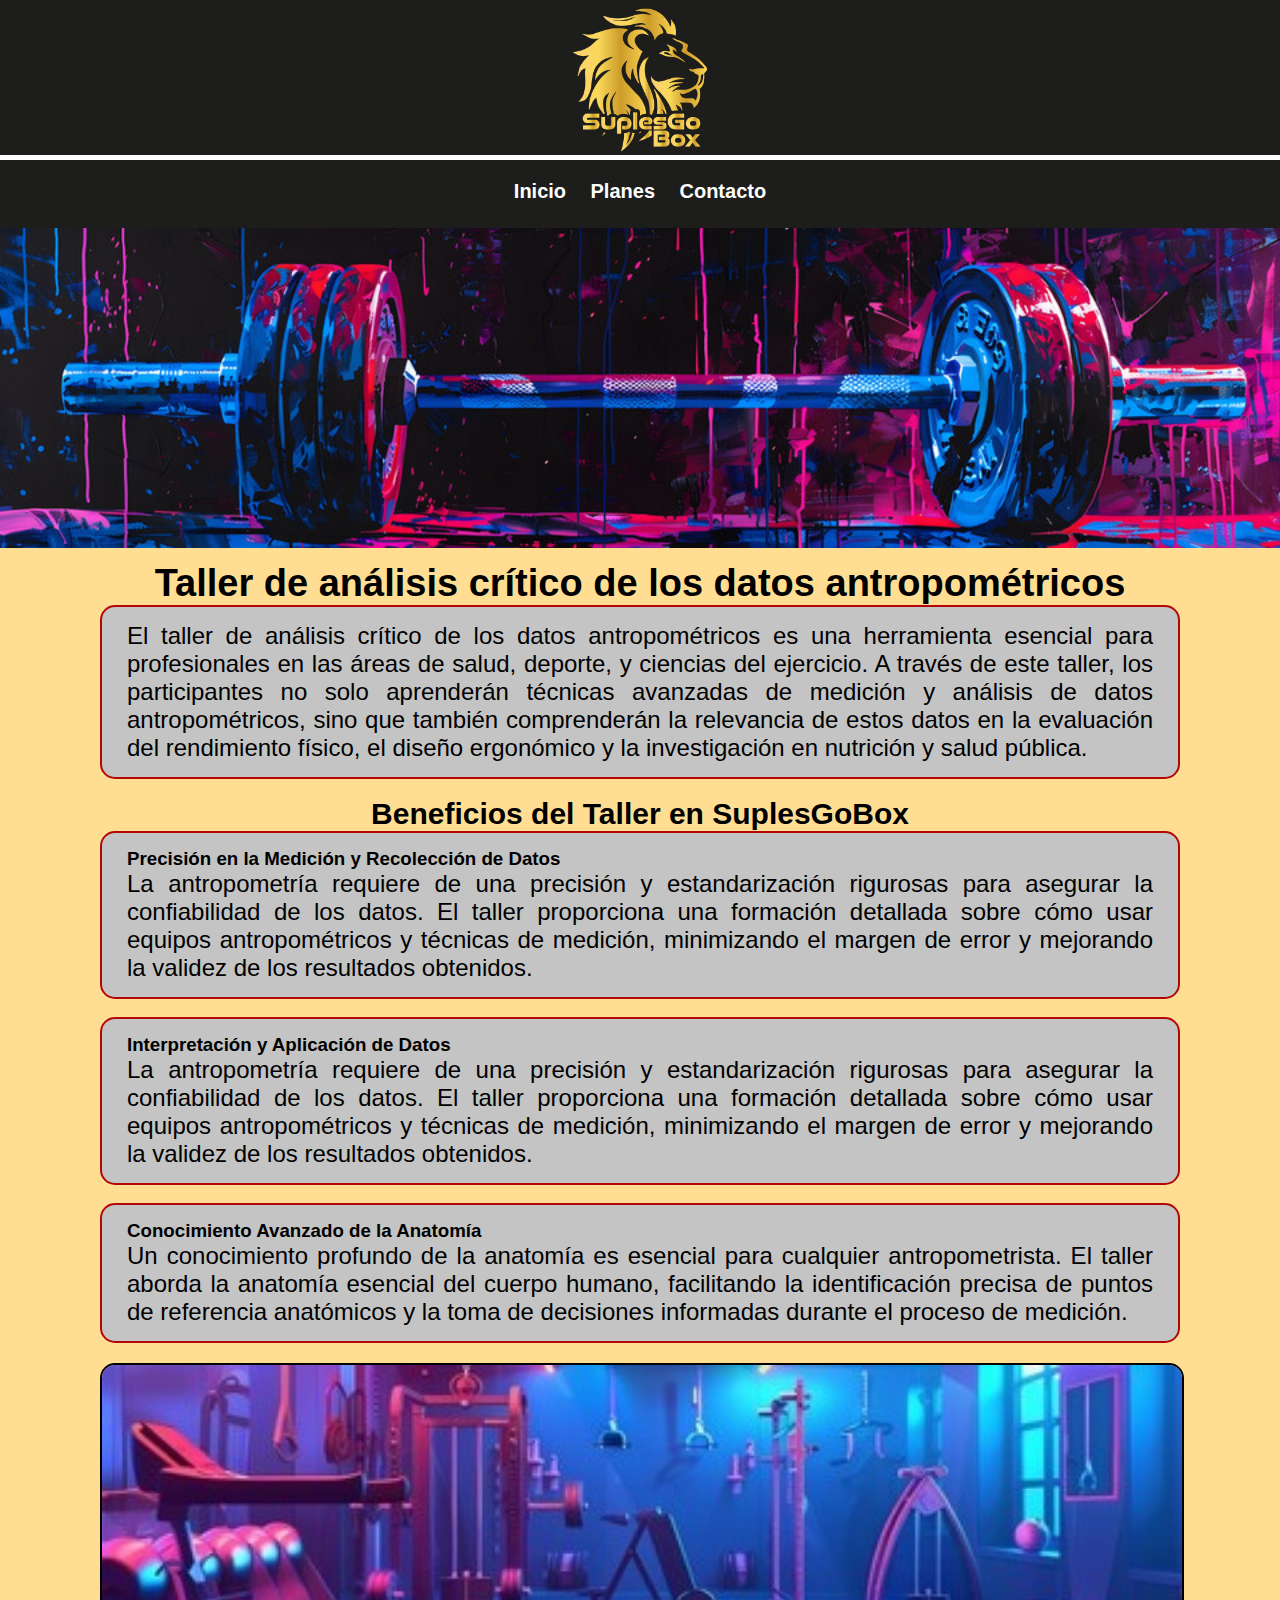
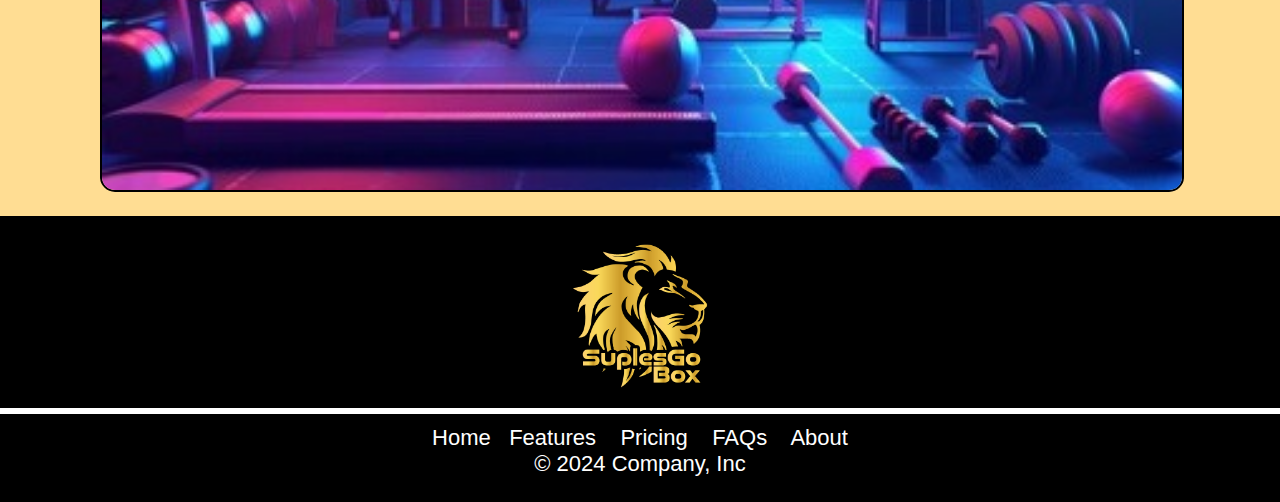
<file: index.html>
<!DOCTYPE html>
<html lang="en">
<head>
    <meta name="Author" content="MLopez"/>
    <meta charset="UTF-8" />
    <meta name="viewport" content="width=device-width, initial-scale=1.0" />
    <title>Contacto</title>
    <link href="css/estilos.css" rel="stylesheet" type="text/css"/>
</head>
<body>
    
    <header>
        <img src="imagenes/logo.webp" alt="No Encontrado" />
    
        <nav>
            <ul>
                <li><a href="index.html">Inicio</a></li>
                <li><a href="planes.html">Planes</a></li>
                <li><a href="contacto.html">Contacto</a></li>
            </ul>
        </nav>
    </header>

    

    <main>
        <img src="imagenes/inicio.jpg" width="100%" alt="No Encontrada" />

        <article>
            <h1>Taller de análisis crítico de los datos antropométricos</h1>
            
            <section>
                <p>
                    El taller de análisis crítico de los datos antropométricos es una herramienta esencial para profesionales en las áreas de salud, deporte, y ciencias del ejercicio. A través de este taller, los participantes no solo aprenderán técnicas avanzadas de medición y análisis de datos antropométricos, sino que también comprenderán la relevancia de estos datos en la evaluación del rendimiento físico, el diseño ergonómico y la investigación en nutrición y salud pública.
                <p/>
            </section>

            <br/>

            <h2>Beneficios del Taller en SuplesGoBox</h2>
            <section>
                <h3>Precisión en la Medición y Recolección de Datos</h3>
                <p>
                    La antropometría requiere de una precisión y estandarización rigurosas para asegurar la confiabilidad de los datos. El taller proporciona una formación detallada sobre cómo usar equipos antropométricos y técnicas de medición, minimizando el margen de error y mejorando la validez de los resultados obtenidos.
                </p>
            </section>
            
            <br/>

            <section>
                <h3>Interpretación y Aplicación de Datos</h3>
                <p>
                    La antropometría requiere de una precisión y estandarización rigurosas para asegurar la confiabilidad de los datos. El taller proporciona una formación detallada sobre cómo usar equipos antropométricos y técnicas de medición, minimizando el margen de error y mejorando la validez de los resultados obtenidos.
                </p>
            </section>
            
            <br/>

            <section>
                <h3>Conocimiento Avanzado de la Anatomía</h3>
                <p>
                    Un conocimiento profundo de la anatomía es esencial para cualquier antropometrista. El taller aborda la anatomía esencial del cuerpo humano, facilitando la identificación precisa de puntos de referencia anatómicos y la toma de decisiones informadas durante el proceso de medición​​.
                </p>
            </section>

            <figure>
                <img src="imagenes/gym.jpg" width="100%" alt="No Encontrada" />
            </figure>
        </article>


    </main>



    <footer class="footer1">
        <center>
            <img src="imagenes/logo.webp" alt="No Encontrada"/><br/>
            <hr/>
            <a href="">Home</a>&nbsp;&nbsp;
            <a href="">Features</a> &nbsp;&nbsp;
            <a href="">Pricing</a> &nbsp;&nbsp;
            <a href="">FAQs</a> &nbsp;&nbsp;
            <a href="">About</a>
            <br/>
            <a href="">© 2024 Company, Inc</a>
        </center>
    </footer>

</body>
</html>
</file>
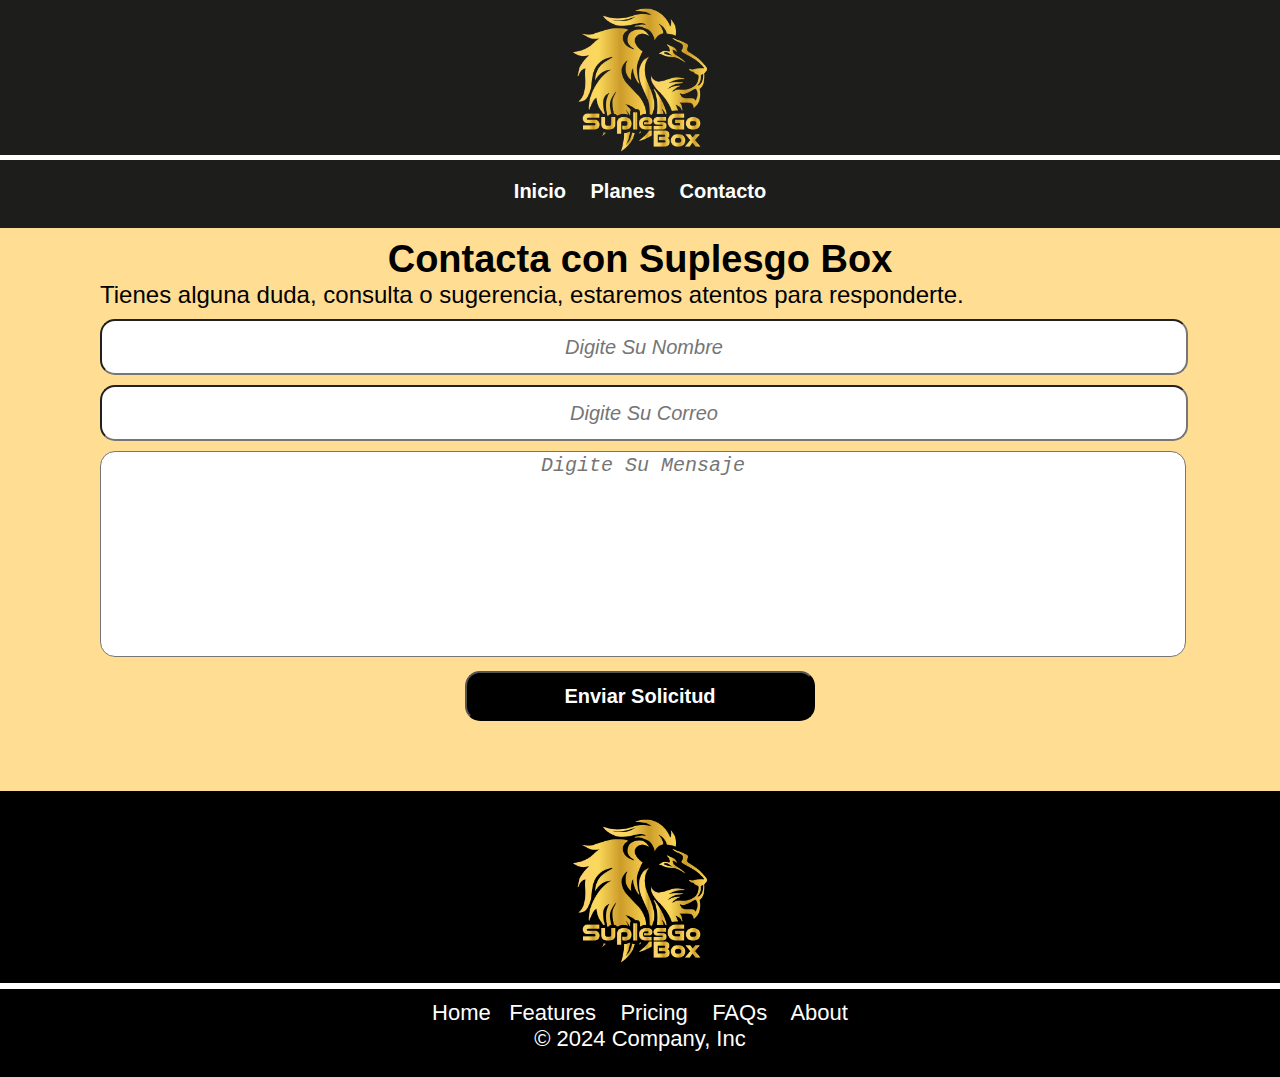
<file: contacto.html>
<!DOCTYPE html>
<html lang="en">
<head>
    <meta name="Author" content="MLopez"/>
    <meta charset="UTF-8" />
    <meta name="viewport" content="width=device-width, initial-scale=1.0" />
    <title>Home</title>
    <link href="css/estilos.css" rel="stylesheet" type="text/css"/>
</head>
<body>
    
    <header>
        <img src="imagenes/logo.webp" alt="No Encontrado" />
    
        <nav>
            <ul>
                <li><a href="index.html">Inicio</a></li>
                <li><a href="planes.html">Planes</a></li>
                <li><a href="contacto.html">Contacto</a></li>
            </ul>
        </nav>
    </header>

    
    <main>
        <article>

            <h1>Contacta con Suplesgo Box</h1>
            <p>Tienes alguna duda, consulta o sugerencia, estaremos atentos para responderte.</p>
            <form action="" method="POST">
                <input type="text" placeholder="Digite Su Nombre" maxlength="50" required   class="control" />
                <br/>
                <input type="email" placeholder="Digite Su Correo" required  class="control"/>
                <br/>
                <textarea placeholder="Digite Su Mensaje" required  class="controlArea" ></textarea>
            
                <br/>
                <center>
                    <input type="submit" value="Enviar Solicitud" class="boton"/>
                </center>
            </form>

        </article>
    </main>
    

    <footer class="footer2">
        <center>
            <img src="imagenes/logo.webp" alt="No Encontrada"/><br/>
            <hr/>
            <a href="">Home</a>&nbsp;&nbsp;
            <a href="">Features</a> &nbsp;&nbsp;
            <a href="">Pricing</a> &nbsp;&nbsp;
            <a href="">FAQs</a> &nbsp;&nbsp;
            <a href="">About</a>
            <br/>
            <a href="">© 2024 Company, Inc</a>
        </center>
    </footer>

</body>
</html>
</file>
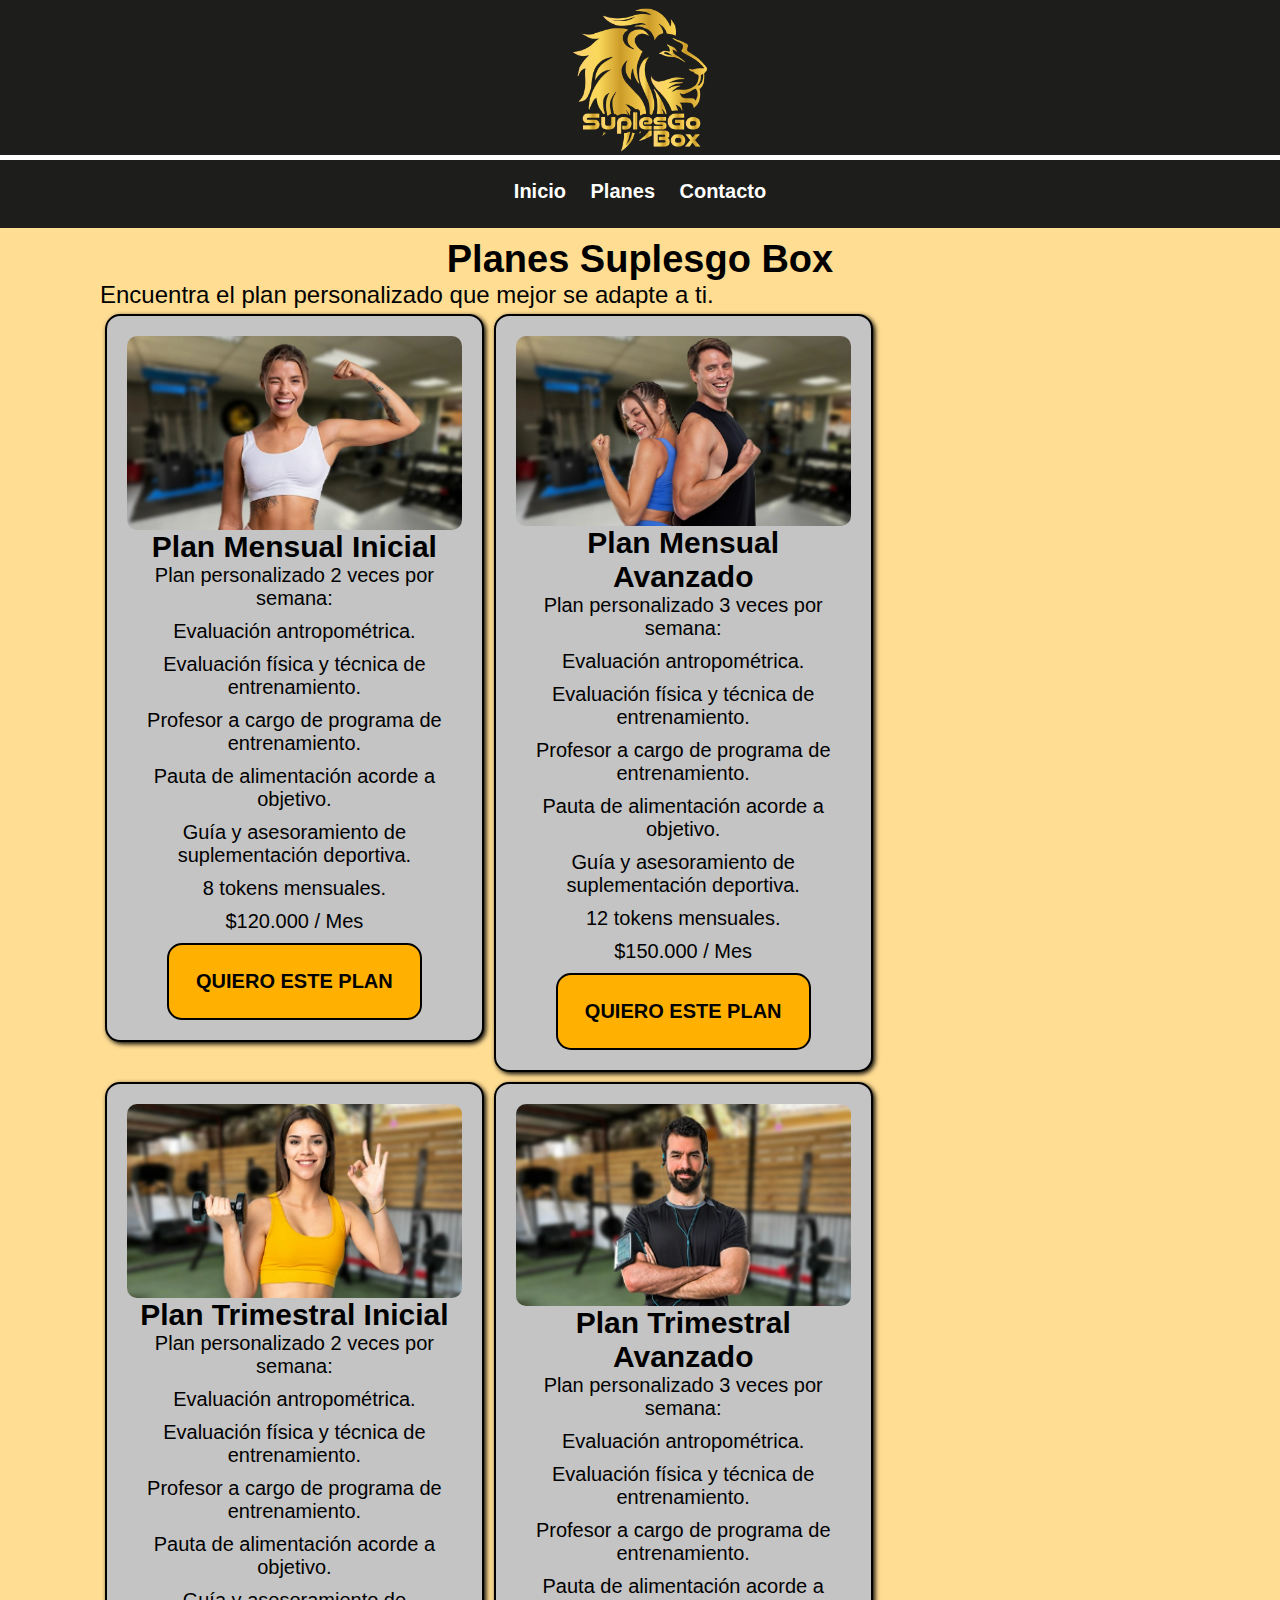
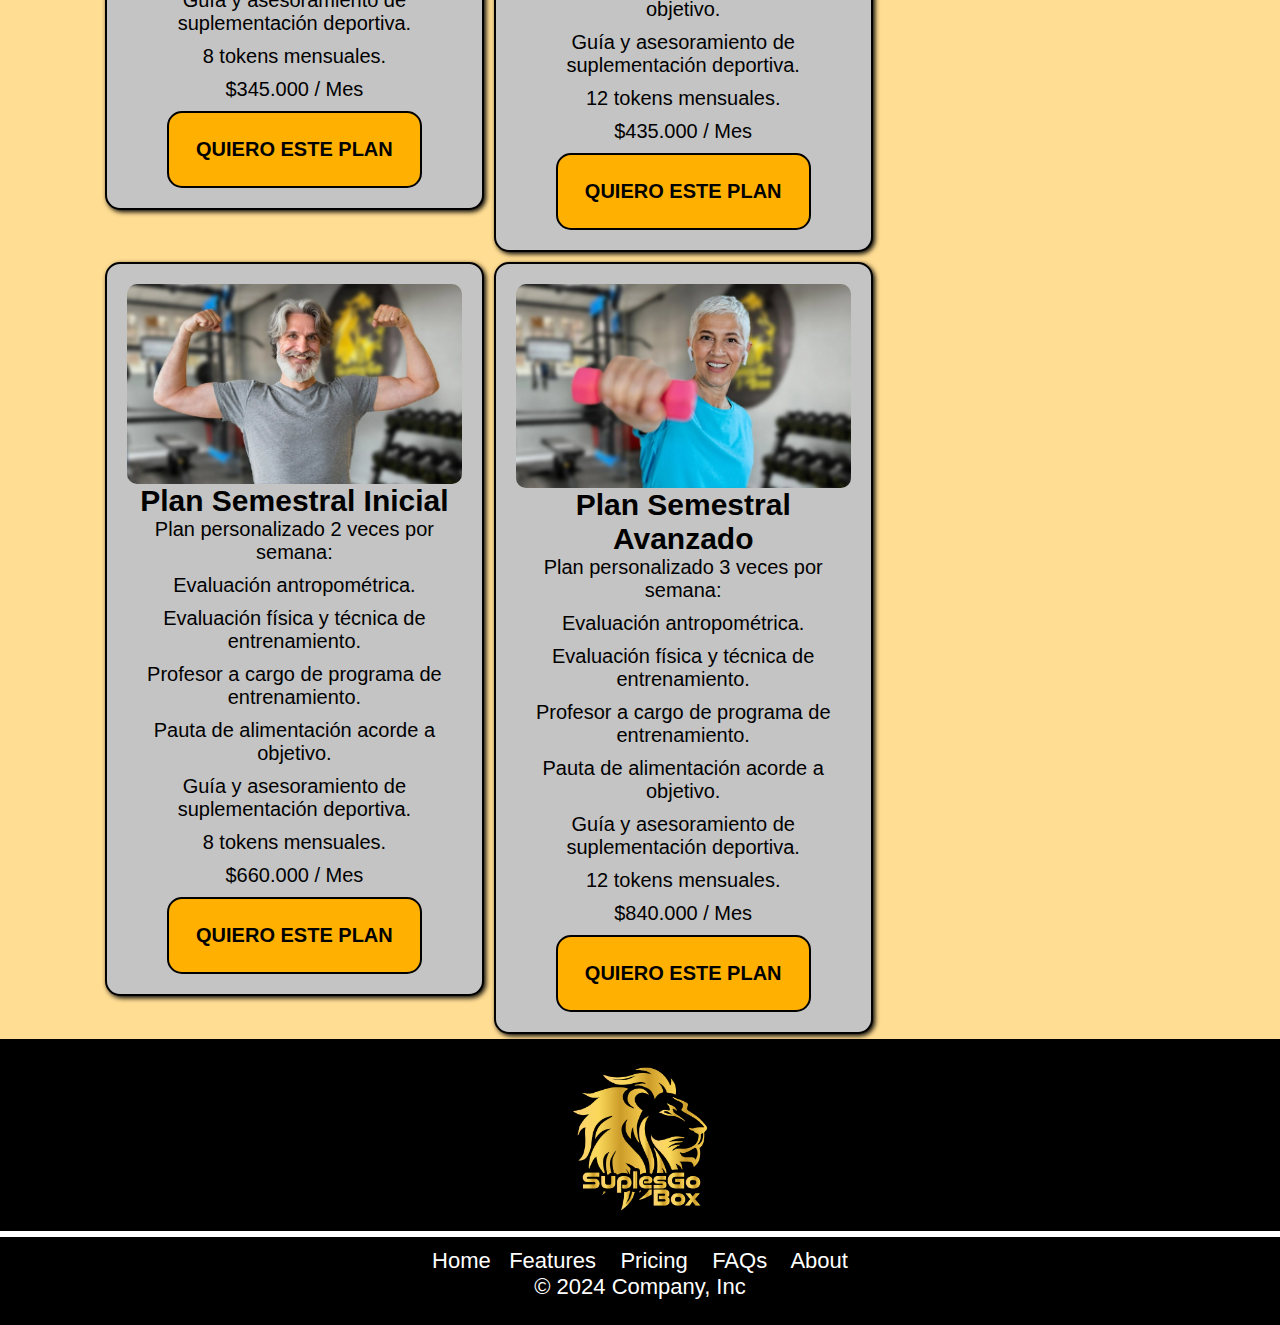
<file: planes.html>
<!DOCTYPE html>
<html lang="en">
<head>
    <meta name="Author" content="MLopez"/>
    <meta charset="UTF-8" />
    <meta name="viewport" content="width=device-width, initial-scale=1.0" />
    <title>Planes</title>
    <link href="css/estilos.css" rel="stylesheet" type="text/css"/>
</head>
<body>
    
    <header>
        <img src="imagenes/logo.webp" alt="No Encontrado" />
    
        <nav>
            <ul>
                <li><a href="index.html">Inicio</a></li>
                <li><a href="planes.html">Planes</a></li>
                <li><a href="contacto.html">Contacto</a></li>
            </ul>
        </nav>
    </header>

    

    <main>
        <article>
            <h1>Planes Suplesgo Box</h1>
            <p>Encuentra el plan personalizado que mejor se adapte a ti.<p/>
            
            <div class="cajaPlan">
                <img src="imagenes/mensual_inicial.png" alt="No Encontrado" class="foto"/>
                <p class="textoPlan">
                    <h2>Plan Mensual Inicial</h2>
                    <ul>
                        <li class="textoPlan">Plan personalizado 2 veces por semana:</li>
                        <li class="textoPlan">Evaluación antropométrica.</li>
                        <li class="textoPlan">Evaluación física y técnica de entrenamiento.</li>
                        <li class="textoPlan">Profesor a cargo de programa de entrenamiento.</li>
                        <li class="textoPlan">Pauta de alimentación acorde a objetivo.</li>
                        <li class="textoPlan">Guía y asesoramiento de suplementación deportiva.</li>
                        <li class="textoPlan">8 tokens mensuales.</li>
                        <li class="textoPlan">$120.000 / Mes</li>
                        <li class="textoBtn">
                            QUIERO ESTE PLAN
                        </li>
                    </ul>
                </p>
            </div>
            
            <div class="cajaPlan">
                <img src="imagenes/mensual_avanzado.png" alt="No Encontrado" class="foto"/>
                <p class="textoPlan">
                    <h2>Plan Mensual Avanzado</h2>
                    <ul>
                        <li class="textoPlan">Plan personalizado 3 veces por semana:</li>
                        <li class="textoPlan">Evaluación antropométrica.</li>
                        <li class="textoPlan">Evaluación física y técnica de entrenamiento.</li>
                        <li class="textoPlan">Profesor a cargo de programa de entrenamiento.</li>
                        <li class="textoPlan">Pauta de alimentación acorde a objetivo.</li>
                        <li class="textoPlan">Guía y asesoramiento de suplementación deportiva.</li>
                        <li class="textoPlan">12 tokens mensuales.</li>
                        <li class="textoPlan">$150.000 / Mes</li>
                        <li class="textoBtn">
                            QUIERO ESTE PLAN
                        </li>
                    </ul>
                </p>
            </div>

            <div class="cajaPlan">
                <img src="imagenes/trimestral_inicial.png" alt="No Encontrado" class="foto"/>
                <p class="textoPlan">
                    <h2>Plan Trimestral Inicial</h2>
                    <ul>
                        <li class="textoPlan">Plan personalizado 2 veces por semana:</li>
                        <li class="textoPlan">Evaluación antropométrica.</li>
                        <li class="textoPlan">Evaluación física y técnica de entrenamiento.</li>
                        <li class="textoPlan">Profesor a cargo de programa de entrenamiento.</li>
                        <li class="textoPlan">Pauta de alimentación acorde a objetivo.</li>
                        <li class="textoPlan">Guía y asesoramiento de suplementación deportiva.</li>
                        <li class="textoPlan">8 tokens mensuales.</li>
                        <li class="textoPlan">$345.000 / Mes</li>
                        <li class="textoBtn">
                            QUIERO ESTE PLAN
                        </li>
                    </ul>
                </p>
            </div>



            <div class="cajaPlan">
                <img src="imagenes/trimestral_avanzado.png" alt="No Encontrado" class="foto"/>
                <p class="textoPlan">
                    <h2>Plan Trimestral Avanzado</h2>
                    <ul>
                        <li class="textoPlan">Plan personalizado 3 veces por semana:</li>
                        <li class="textoPlan">Evaluación antropométrica.</li>
                        <li class="textoPlan">Evaluación física y técnica de entrenamiento.</li>
                        <li class="textoPlan">Profesor a cargo de programa de entrenamiento.</li>
                        <li class="textoPlan">Pauta de alimentación acorde a objetivo.</li>
                        <li class="textoPlan">Guía y asesoramiento de suplementación deportiva.</li>
                        <li class="textoPlan">12 tokens mensuales.</li>
                        <li class="textoPlan">$435.000 / Mes</li>
                        <li class="textoBtn">
                            QUIERO ESTE PLAN
                        </li>
                    </ul>
                </p>
            </div>

            <div class="cajaPlan">
                <img src="imagenes/semestral_inicial.png" alt="No Encontrado" class="foto"/>
                <p class="textoPlan">
                    <h2>Plan Semestral Inicial</h2>
                    <ul>
                        <li class="textoPlan">Plan personalizado 2 veces por semana:</li>
                        <li class="textoPlan">Evaluación antropométrica.</li>
                        <li class="textoPlan">Evaluación física y técnica de entrenamiento.</li>
                        <li class="textoPlan">Profesor a cargo de programa de entrenamiento.</li>
                        <li class="textoPlan">Pauta de alimentación acorde a objetivo.</li>
                        <li class="textoPlan">Guía y asesoramiento de suplementación deportiva.</li>
                        <li class="textoPlan">8 tokens mensuales.</li>
                        <li class="textoPlan">$660.000 / Mes</li>
                        <li class="textoBtn">
                            QUIERO ESTE PLAN
                        </li>
                    </ul>
                </p>
            </div>

            <div class="cajaPlan">
                <img src="imagenes/semestral_avanzado.png" alt="No Encontrado" class="foto"/>
                <p class="textoPlan">
                    <h2>Plan Semestral Avanzado</h2>
                    <ul>
                        <li class="textoPlan">Plan personalizado 3 veces por semana:</li>
                        <li class="textoPlan">Evaluación antropométrica.</li>
                        <li class="textoPlan">Evaluación física y técnica de entrenamiento.</li>
                        <li class="textoPlan">Profesor a cargo de programa de entrenamiento.</li>
                        <li class="textoPlan">Pauta de alimentación acorde a objetivo.</li>
                        <li class="textoPlan">Guía y asesoramiento de suplementación deportiva.</li>
                        <li class="textoPlan">12 tokens mensuales.</li>
                        <li class="textoPlan">$840.000 / Mes</li>
                        <li class="textoBtn">
                            QUIERO ESTE PLAN
                        </li>
                    </ul>
                </p>
            </div>

        </article>
    </main>



    <footer class="footer1">
        <center>
            <img src="imagenes/logo.webp" alt="No Encontrada"/><br/>
            <hr/>
            <a href="">Home</a>&nbsp;&nbsp;
            <a href="">Features</a> &nbsp;&nbsp;
            <a href="">Pricing</a> &nbsp;&nbsp;
            <a href="">FAQs</a> &nbsp;&nbsp;
            <a href="">About</a>
            <br/>
            <a href="">© 2024 Company, Inc</a>
        </center>
    </footer>

</body>
</html>
</file>
<file: css/estilos.css>
html, body, h1,h2,h3,ul,li,a,p,figure{
    margin: 0;
    padding: 0;
    font-family: Calibri,Arial;
}

body{
    background-color: #ffdd93;
}

header{
    background-color: #1d1d1b;
    padding-top: 5px;
    padding-bottom: 5px;
}

header img{
    display: block;
    margin-left: auto;
    margin-right: auto;
    width: 150px;
}

nav{
    background-color: #1d1d1b;
    padding-top: 20px;
    padding-bottom: 20px;
    border-top: 5px solid #ffffffff;
    text-align: center;
}

nav ul li{
    display: inline-block;
    text-align: center;
}

nav a{
    text-decoration: none;
    font-size: 20px;
    color: #ffffff;
    font-weight: bold;
    padding-left: 10px;
    padding-right: 10px;
}

nav a:hover{
    background-color: #ffb000;
    padding-top: 20px;
    padding-bottom: 20px;
}

article{
    padding-top: 10px;
    padding-bottom: 10px;
    padding-left: 100px;
    padding-right: 100px;
}

article h1{
    font-size: 38px;
    text-align: center;
}

article h2{
    font-size: 30px;
}

article p{
    font-size: 24px;
    text-align: justify;
}

article section{
    border: 2px solid #b40808;
    background-color: #c4c4c4;
    padding-left: 25px;
    padding-right: 25px;
    padding-top: 15px;
    padding-bottom: 15px;
    border-radius: 15px;
}

figure img{
    border-radius: 15px;
    border: 2px solid #000000;
    margin-top: 20px;
}

footer{
    clear:left;
    background-color: #000000;
    padding-top: 25px;
    padding-bottom: 25px;
    font-size: 22px;
}

footer img{
    width: 150px;

}

footer hr{
    border:3px solid #ffffff;
}

footer a{
    color: #ffffff;
    text-decoration: none;
}

.footer1{
    clear: both;
    margin-top: 10px;
}

.footer2{
    clear: both;
    margin-top: 50px;
}

.cajaPlan{
    background-color: #c4c4c4;
    width: 31%;
    margin: 5px;
    float: left;
    font-size: 14px;
    border: 2px solid #000;
    border-radius: 15px;
    box-shadow: 2px 2px 5px #000;
    padding: 20px;
}

.foto{
    width: 100%;
    float: left;
    border-radius: 10px;
}

h2{
    text-align: center;
}

.textoPlan{
    font-size: 20px;
    text-align: center;
    list-style: none;
    padding-left: 3px;
    padding-right: 3px;
    padding-bottom: 10px;
}

.textoBtn{
    font-size: 20px;
    text-align: center;
    list-style: none;
    margin-left: 40px;
    margin-right: 40px;
    padding-top: 25px;
    padding-bottom: 25px;
    border: 2px solid #000000;
    background-color: #ffb000;
    border-radius: 15px;
    font-weight: bold;
}

.textoBtn:hover{
    background-color: #000000;
    color: #ffffff;
    border:2px solid red
}

.control{
    width: 100%;
    height: 50px;
    font-size: 20px;
    font-style: italic;
    margin-top: 10px;
    resize: none;
    border-radius: 15px;
    text-align: center;
}

.controlArea{
    width: 100%;
    height: 200px;
    font-size: 20px;
    font-style: italic;
    margin-top: 10px;
    resize: none;
    border-radius: 15px;
    text-align: center;
}

.boton{
    font-size: 20px;
    font-weight: bold;
    background-color: #000000;
    color: #ffffff;
    width: 350px;
    height: 50px;
    border-radius: 15px;
    margin-top: 10px;
    margin-bottom: 10px;
}

.boton:hover{
    background-color: #ffffff;
    color: #000000;
}

@media screen and (max-width: 850px) {
    header img{
        width: 100px;
    }

    article{
        padding-left: 30px;
        padding-right: 30px;
    }

    nav a{
        font-size: 15px;
        padding-left: 5px;
        padding-right: 10px;
    }

    article p{
        font-size: 18px;
    }

    footer{
        font-size: 18px;
    }

    footer img{
        width: 100px;
    }

    .cajaPlan{
        width: 100%;
        margin: 5px;
        clear: both;
    }

    .foto{
        width: 100%;
        clear: both;
    }
}
</file>
